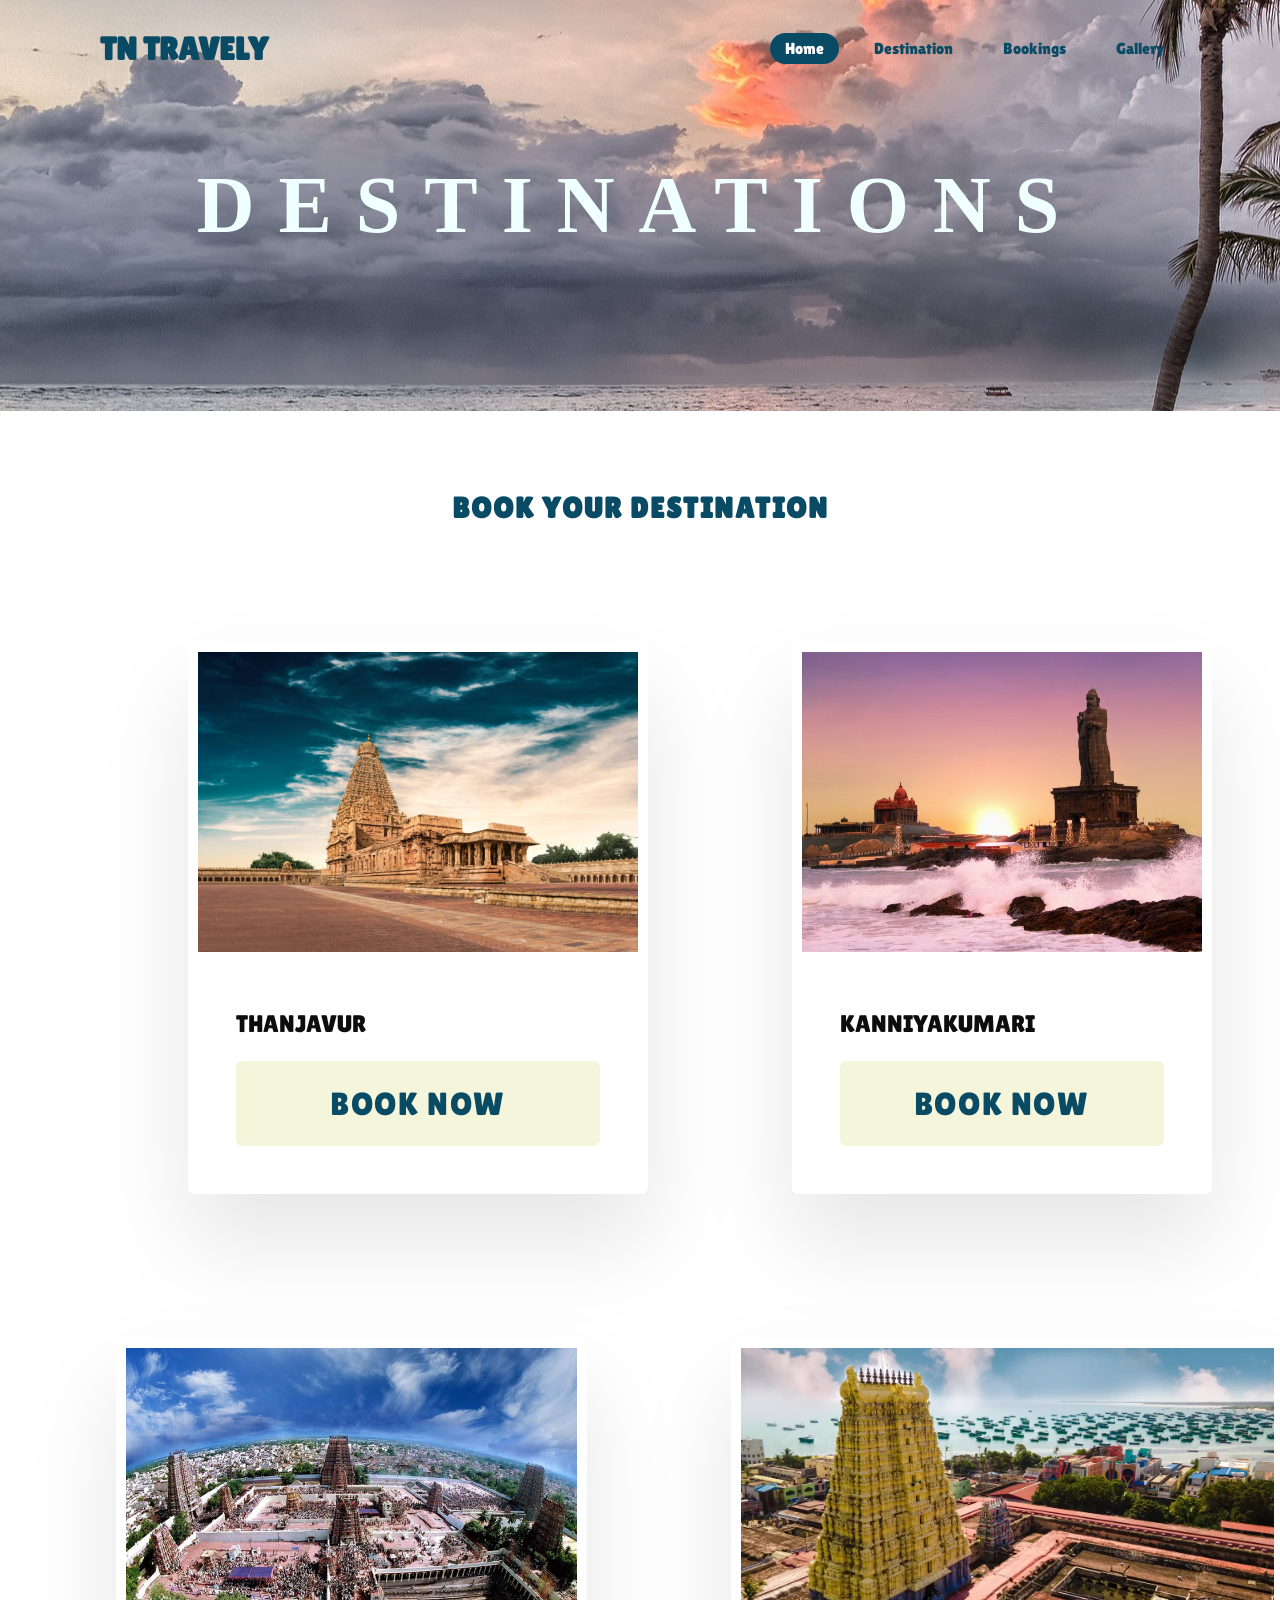
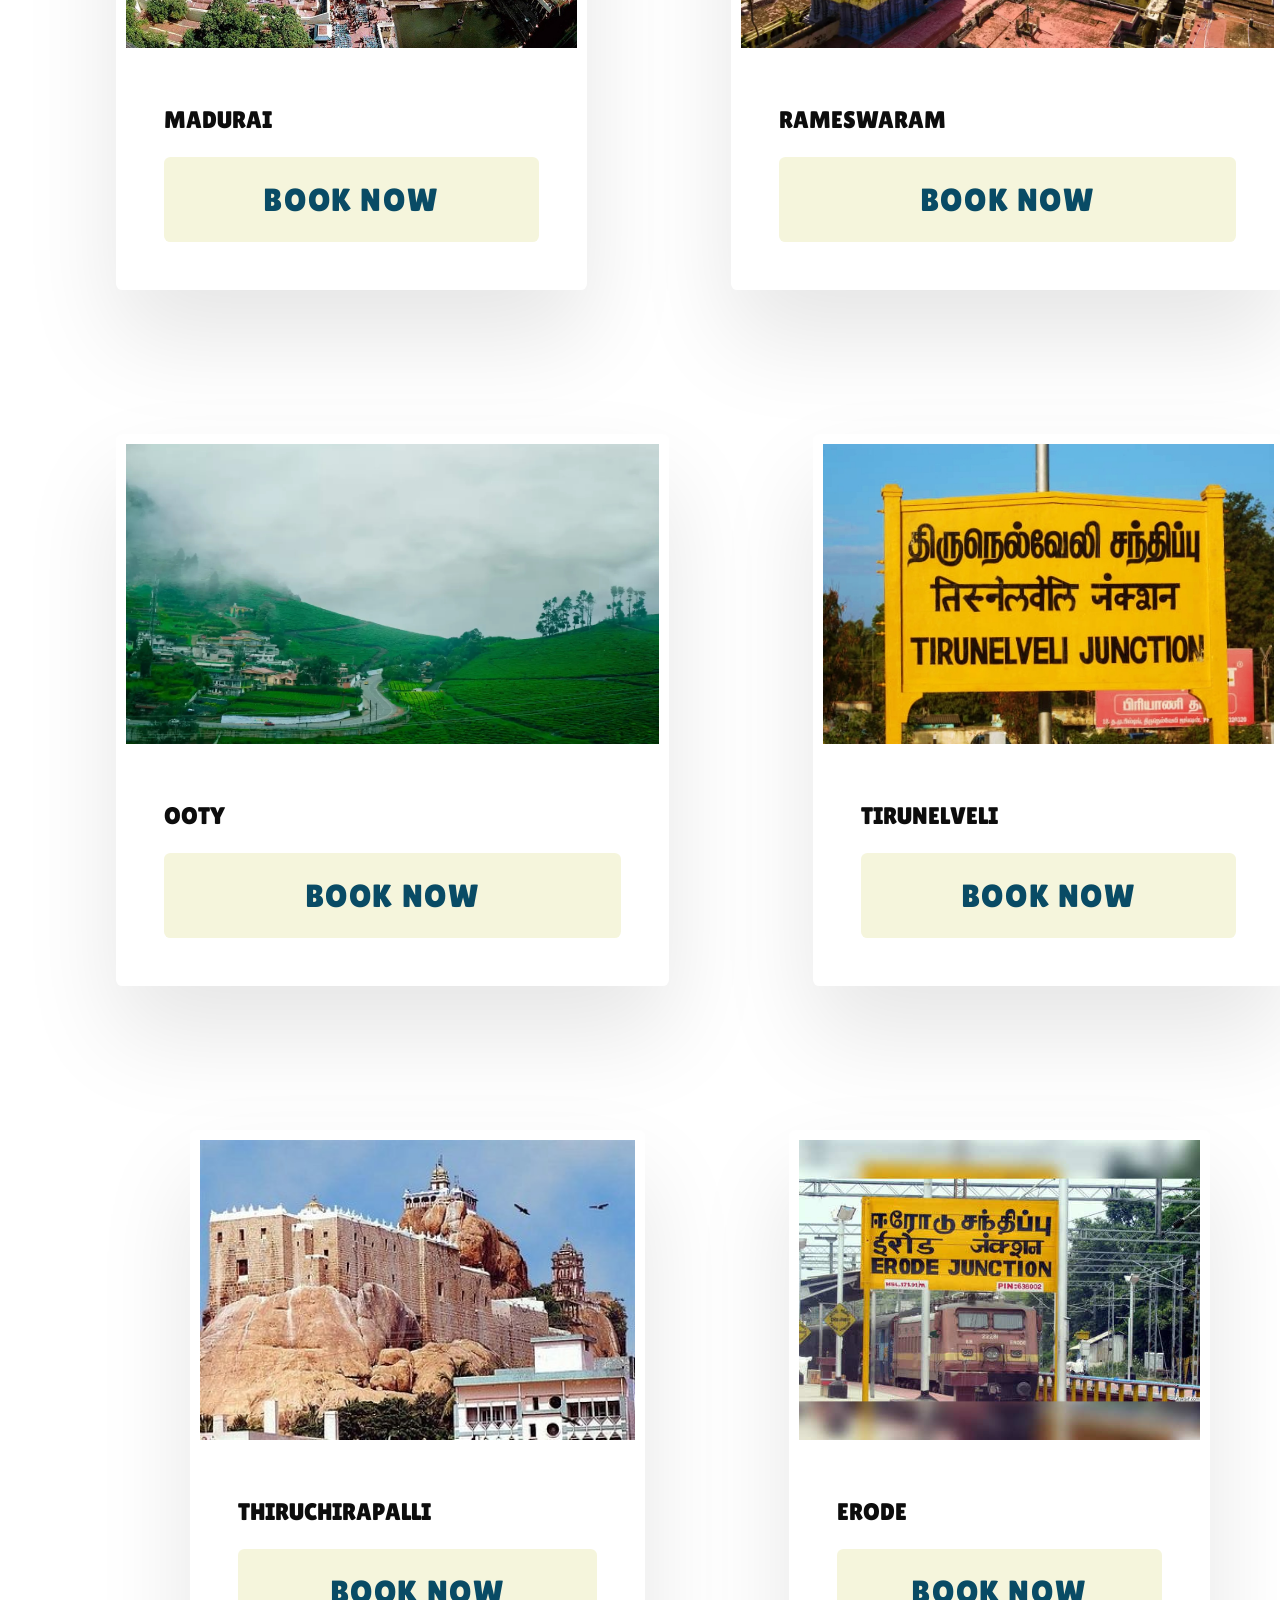
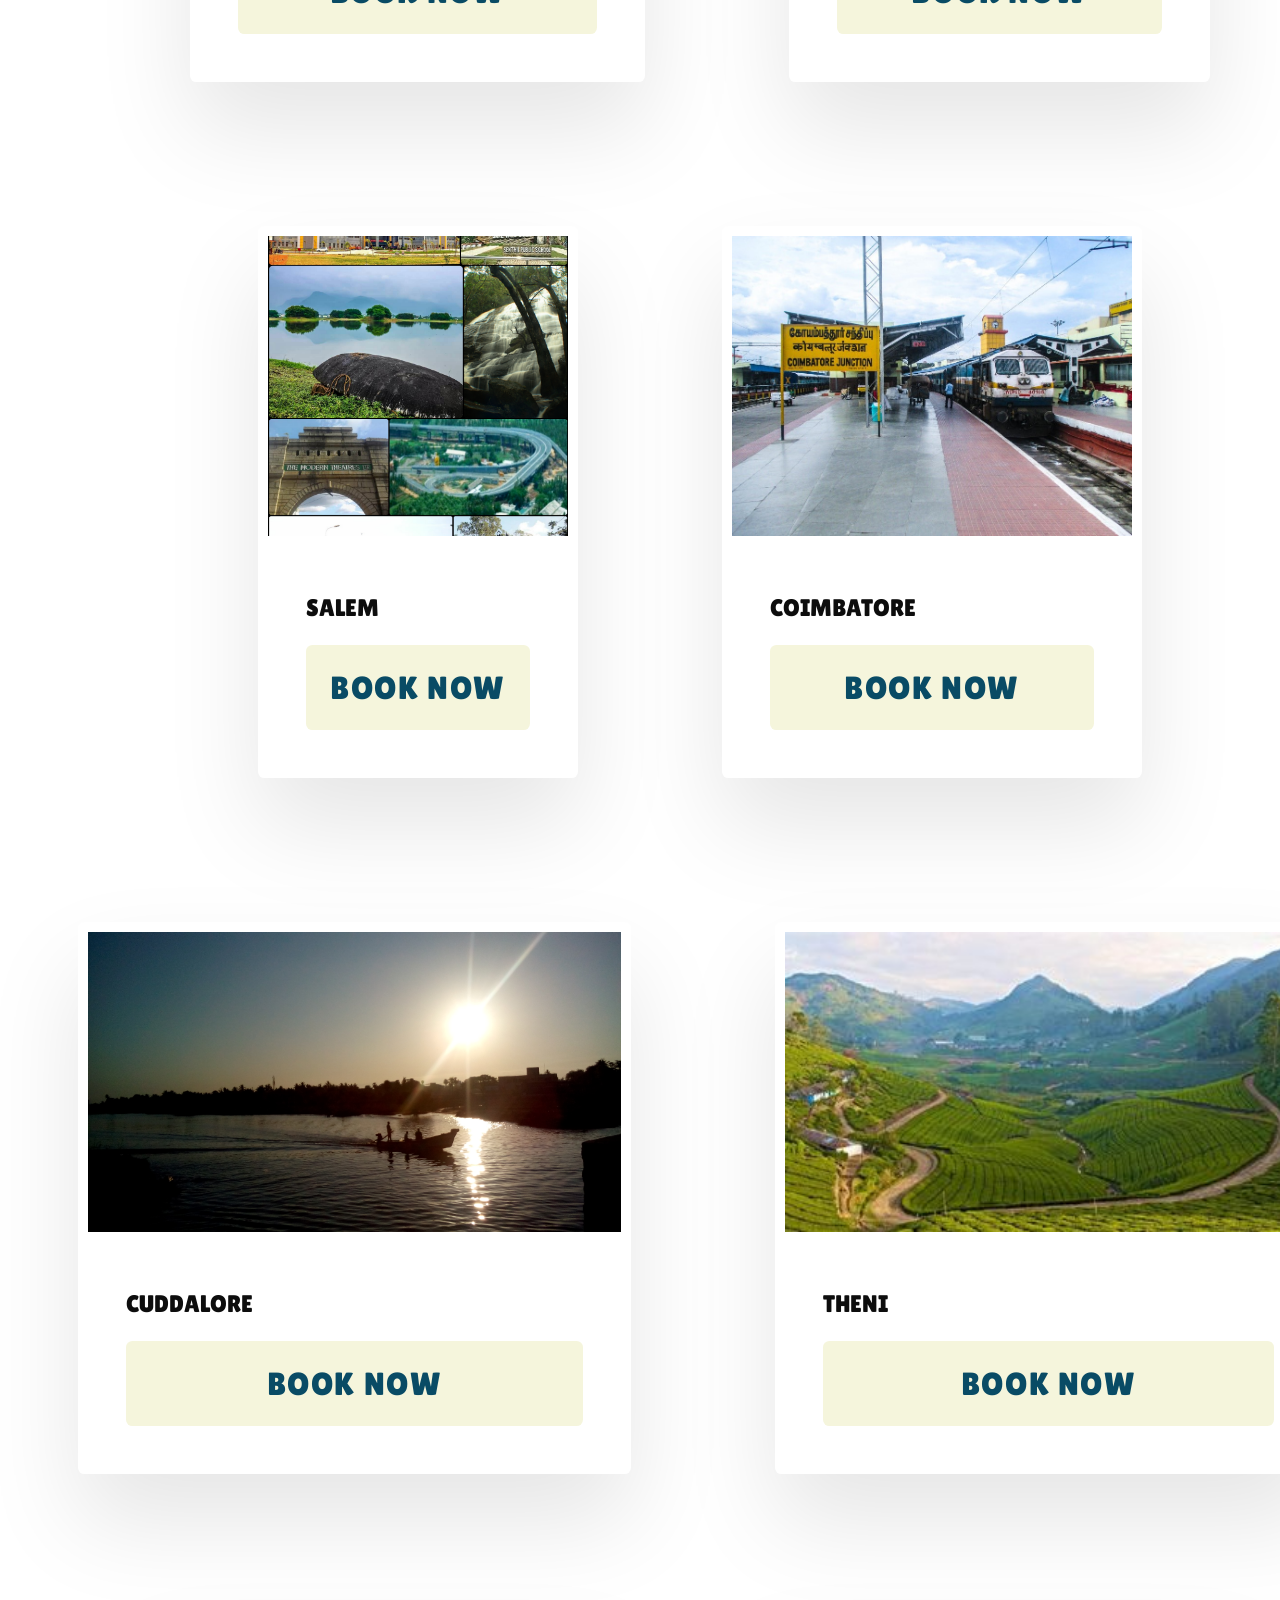
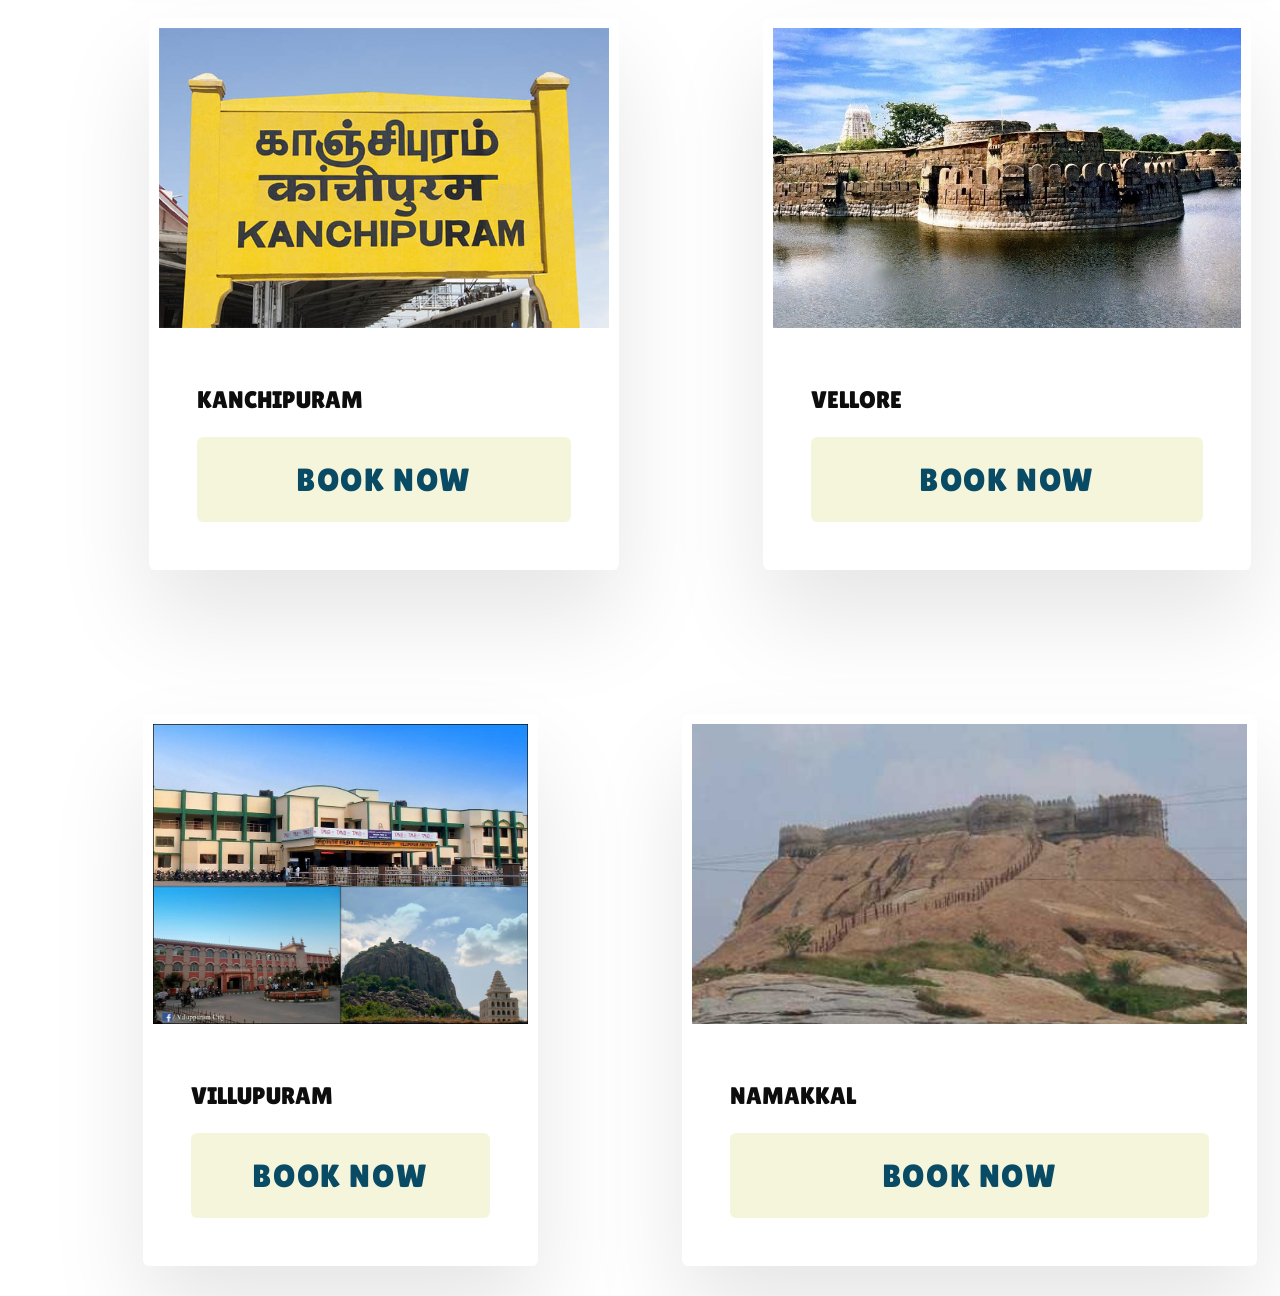
<file: destination.html>
<!DOCTYPE html>
<html lang="en">
<head>
    <meta charset="UTF-8">
    <meta http-equiv="X-UA-Compatible" content="IE=edge">
    <meta name="viewport" content="width=device-width, initial-scale=1.0">
    <title>Destination</title>
    <link rel="stylesheet" href="destination.css">
    
</head>

<header id="header">
    <a href="#" class="logo">TN TRAVELY</a>
    <ul>
        <li><a href="index.html" class="active">Home</a></li>
        <li><a href="destination.html">Destination</a></li>
        <li><a href="booking.html">Bookings</a></li>
        <li><a href="gallery.html">Gallery</a></li>
    </ul>
</header>

    <div class="heading" style="background: url(images/des.jpg) no-repeat center">
        <h1>Destinations</h1>
    </div>

    
        <div>
            <div class="title-wrap">
                <h2 class="lg-title">BOOK YOUR DESTINATION</h2>
            </div>
        <div class="pacakge">
            <div class="grid">
                <div class="grid-item">
                    <div class="card">
                        <img class="card-img" src="destination/Thanjavur.jpg">
                        <div class="card-content">
                            <h1 class="card-header">THANJAVUR</h1>
                            <a href="booking.html" style="text-decoration: none;">
                            <button class="card-btn">BOOK NOW</button>
                            </a>
                        </div>

                    </div>
                </div>
                <div class="grid-item">
                    <div class="card">
                        <img class="card-img" src="destination/kanyakumari.jpg">
                        <div class="card-content">
                            <h1 class="card-header">KANNIYAKUMARI</h1>
                            <a href="booking.html" style="text-decoration: none;">
                            <button class="card-btn">BOOK NOW</button>
                            </a>
                        </div>

                    </div>
                </div>
                <div class="grid-item">
                    <div class="card">
                        <img class="card-img" src="destination/Madurai.jpg">
                        <div class="card-content">
                            <h1 class="card-header">MADURAI</h1>
                            <a href="booking.html" style="text-decoration: none;">
                            <button class="card-btn">BOOK NOW</button>
                            </a>
                        </div>

                    </div>
                </div>
                <div class="grid-item">
                    <div class="card">
                        <img class="card-img" src="destination/rameswaram.jpg">
                        <div class="card-content">
                            <h1 class="card-header">RAMESWARAM</h1>
                            <a href="booking.html" style="text-decoration: none;">
                            <button class="card-btn">BOOK NOW</button>
                            </a>
                        </div>

                    </div>
                </div>
                <div class="grid-item">
                    <div class="card">
                        <img class="card-img" src="destination/OOTY.jpg">
                        <div class="card-content">
                            <h1 class="card-header">OOTY</h1>
                            <a href="booking.html" style="text-decoration: none;">
                            <button class="card-btn">BOOK NOW</button>
                            </a>
                        </div>

                    </div>
                </div>
                <div class="grid-item">
                    <div class="card">
                        <img class="card-img" src="destination/Tirunelveli.jpg">
                        <div class="card-content">
                            <h1 class="card-header">TIRUNELVELI</h1>
                            <a href="booking.html" style="text-decoration: none;">
                            <button class="card-btn">BOOK NOW</button>
                            </a>
                        </div>

                    </div>
                </div>
                <div class="grid-item">
                    <div class="card">
                        <img class="card-img" src="destination/rock-fort-temple.jpg">
                        <div class="card-content">
                            <h1 class="card-header">THIRUCHIRAPALLI</h1>
                            <a href="booking.html" style="text-decoration: none;">
                            <button class="card-btn">BOOK NOW</button>
                            </a>
                        </div>

                    </div>
                </div>
                <div class="grid-item">
                    <div class="card">
                        <img class="card-img" src="destination/ERODE.jpg">
                        <div class="card-content">
                            <h1 class="card-header">ERODE</h1>
                            <a href="booking.html" style="text-decoration: none;">
                            <button class="card-btn">BOOK NOW</button>
                            </a>
                        </div>

                    </div>
                </div>
                <div class="grid-item">
                    <div class="card">
                        <img class="card-img" src="destination/SalemCITYMONTAGE.jpg">
                        <div class="card-content">
                            <h1 class="card-header">SALEM</h1>
                            <a href="booking.html" style="text-decoration: none;">
                                <button class="card-btn">BOOK NOW</button>
                                </a>
                        </div>

                    </div>
                </div>
                <div class="grid-item">
                    <div class="card">
                        <img class="card-img" src="destination/KOVAI.jpg">
                        <div class="card-content">
                            <h1 class="card-header">COIMBATORE</h1>
                            <a href="booking.html" style="text-decoration: none;">
                                <button class="card-btn">BOOK NOW</button>
                                </a>
                        </div>

                    </div>
                </div>
                <div class="grid-item">
                    <div class="card">
                        <img class="card-img" src="destination/cuddalore.jpg">
                        <div class="card-content">
                            <h1 class="card-header">CUDDALORE</h1>
                            <a href="booking.html" style="text-decoration: none;">
                                <button class="card-btn">BOOK NOW</button>
                                </a>
                        </div>

                    </div>
                </div>
                <div class="grid-item">
                    <div class="card">
                        <img class="card-img" src="destination/Thenifull.jpg">
                        <div class="card-content">
                            <h1 class="card-header">THENI</h1>
                            <a href="booking.html" style="text-decoration: none;">
                                <button class="card-btn">BOOK NOW</button>
                                </a>
                        </div>

                    </div>
                </div>
                <div class="grid-item">
                    <div class="card">
                        <img class="card-img" src="destination/kanchipuram.jpg">
                        <div class="card-content">
                            <h1 class="card-header">KANCHIPURAM</h1>
                            <a href="booking.html" style="text-decoration: none;">
                                <button class="card-btn">BOOK NOW</button>
                                </a>
                        </div>

                    </div>
                </div>
                <div class="grid-item">
                    <div class="card">
                        <img class="card-img" src="destination/Vellore_Fort_Main.jpg">
                        <div class="card-content">
                            <h1 class="card-header">VELLORE</h1>
                            <a href="booking.html" style="text-decoration: none;">
                                <button class="card-btn">BOOK NOW</button>
                                </a>
                        </div>

                    </div>
                </div>
                <div class="grid-item">
                    <div class="card">
                        <img class="card-img" src="destination/Glory_Of_Viluppuram.jpg">
                        <div class="card-content">
                            <h1 class="card-header">VILLUPURAM</h1>
                            <a href="booking.html" style="text-decoration: none;">
                                <button class="card-btn">BOOK NOW</button>
                                </a>
                        </div>

                    </div>
                </div>
                <div class="grid-item">
                    <div class="card">
                        <img class="card-img" src="destination/Namakkal_Fort_20200325151820.jpg">
                        <div class="card-content">
                            <h1 class="card-header">NAMAKKAL</h1>
                            <a href="booking.html" style="text-decoration: none;">
                                <button class="card-btn">BOOK NOW</button>
                                </a>
                        </div>

                    </div>
                </div>
                

            </div>


        </div>

        </div>
    
<body>
    
</body>
</html>
</file>
<file: destination.css>
@import url('https://fonts.googleapis.com/css2?family=Lilita+One&family=Pacifico&family=Roboto:ital@1&display=swap');
@import url('https://fonts.googleapis.com/css2?family=Lilita+One&family=Pacifico&family=Rancho&family=Roboto:ital@1&display=swap');
@import url('https://fonts.googleapis.com/css2?family=Edu+NSW+ACT+Foundation:wght@500&family=Lilita+One&family=Pacifico&family=Rancho&family=Roboto:ital@1&display=swap');

* {
    margin: 0;
    padding: 0;
    box-sizing: border-box;
    font-family: 'Lilita One', cursive;
  
}

.package{
    background: url(destination/travel.jpg);
    justify-content: center;
    align-items: center;
    min-height: 100vh;
    padding: 4rem 0;
    background-size: 153%;
}
.title-wrap {
    text-align: center;
    padding: 5rem 0;
    margin-bottom: 0.5rem;
    letter-spacing: 2px;
    text-transform: uppercase;
}

.lg-title {
    font-size: 1.8rem;
    color: #094b65;
}
#header {
    position: absolute;
    top: 0;
    left: 0;
    width: 100%;
    padding: 30px 100px;
    display: flex;
    justify-content: space-between;
    align-items: center;
    z-index: 10000;
}

#header .logo {
    color: #094b65;
    font-weight: 700;
    font-size: 2em;
    text-decoration: none;
}

#header ul {
    display: flex;
    justify-content: center;
    align-items: center;
}

#header ul li {
    list-style: none;
    margin-left: 20px;
}

#header ul li a {
    text-decoration: none;
    padding: 6px 15px;
    color: #094b65;
    border-radius: 20px;
}

#header ul li a:hover,
#header ul li a.active {
    background: #094b65;
    color: #fff;
}
.heading{
    background-size: cover;
    background-position: center;
    padding-top: 10rem;
    padding-bottom: 10rem;
    display: flex;
    align-items: center;
    justify-content: center;
}

.heading h1{
    font-family: 'Prata', serif;
    font-size: 5rem;
    text-transform: uppercase;
    color: azure;
    text-shadow:none;
    letter-spacing: 1.5rem;
}

.grid{
   /* display: grid;
    width: 90em;*/
    grid-gap: 9rem;
    grid-template-columns: repeat(auto-fit, minmax(50rem, 1fr));
    align-items: start;
    /*flex-wrap: wrap;*/
    position: relative;
    width: 1400px;
    display: flex;
    justify-content: center;
    /*align-items: center;*/
    flex-wrap: wrap;
    padding:30px;
}
.grid-item{
    background-color: #fff;
    border-radius: 0.4rem;
    overflow: hidden;
    box-shadow:0 3rem 6rem rgba(0, 0, 0 , 0.1);
    cursor: pointer;
    transition: 0.2s;
}
.grid-item:hover{
    transform: translateY(-0.5%);
    box-shadow: 0 4rem 8rem rgba(0, 0, 0, 0.5);

}
.card-img {
    display: block;
    width: 100%;
    height: 20rem;
    object-fit: cover;
    padding: 10px;
}
.card-content{
    padding: 3rem;
}
.card-header{
    font-size: 1.5rem;
    font-weight: 500;
    color:#0d0d0d;
    margin-bottom: 1.5rem;

}
.card-text{
    font-size: 1.6rem;
    letter-spacing: 0.1rem;
    line-height: 1.7;
    color:#3d3d3d;
    margin-bottom: 2.5rem;
}
.card-btn{
    display:block;
    width:100%;
    padding: 1.5rem;
    font-size: 2rem;
    text-align: center;
    color: #094b65;
    background-color: beige;
    border-radius: 0.4rem;
    border: none;
    transition: 0.2s;
    cursor: pointer;
    letter-spacing: 0.1rem;
}

.card-btn:hover,
.card-btn:active{
    background-color: bisque;
}
</file>
